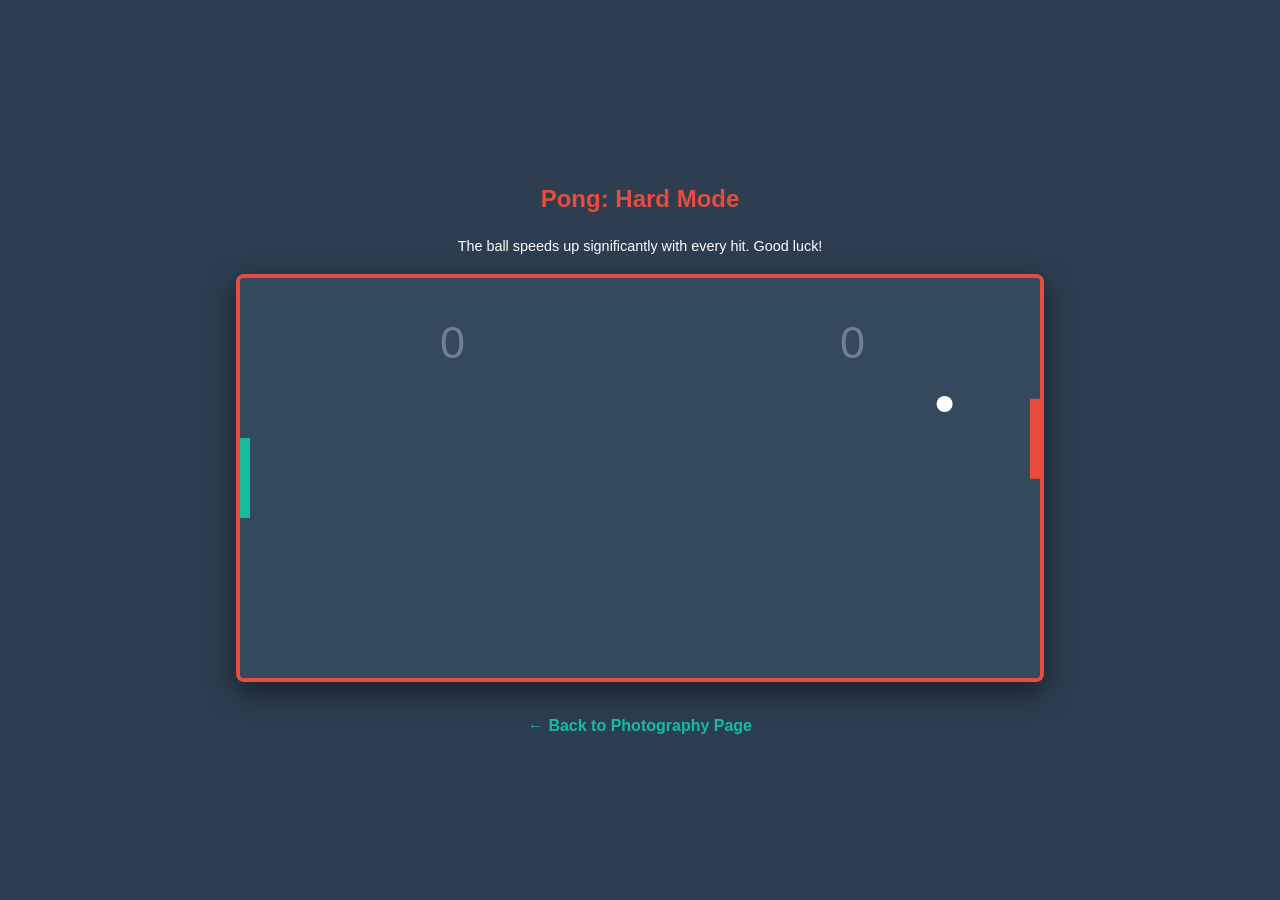
<file: ai.html>
<!DOCTYPE html>
<html lang="en">
<head>
    <meta charset="UTF-8">
    <meta name="viewport" content="width=device-width, initial-scale=1.0">
    <title>Pong - Hard Mode</title>
    <style>
        body {
            background-color: #2c3e50;
            color: white;
            font-family: 'Segoe UI', Tahoma, Geneva, Verdana, sans-serif;
            display: flex;
            flex-direction: column;
            align-items: center;
            justify-content: center;
            height: 100vh;
            margin: 0;
            overflow: hidden;
        }

        h2 { margin-bottom: 10px; color: #e74c3c; } /* Red for difficulty */
        p { font-size: 0.9rem; margin-bottom: 20px; }

        canvas {
            background-color: #34495e;
            border: 4px solid #e74c3c;
            border-radius: 8px;
            box-shadow: 0 10px 30px rgba(0,0,0,0.5);
            cursor: none;
        }

        .controls {
            margin-top: 20px;
            text-align: center;
        }

        .back-link {
            display: inline-block;
            margin-top: 15px;
            color: #18bc9c;
            text-decoration: none;
            font-weight: bold;
        }
    </style>
</head>
<body>

    <h2>Pong: Hard Mode</h2>
    <p>The ball speeds up significantly with every hit. Good luck!</p>

    <canvas id="pongCanvas" width="800" height="400"></canvas>

    <div class="controls">
        <a href="fromScratch.html" class="back-link">← Back to Photography Page</a>
    </div>

    <script>
        const canvas = document.getElementById("pongCanvas");
        const ctx = canvas.getContext("2d");

        // Game Objects - Adjusted for difficulty
        const ball = { 
            x: canvas.width/2, 
            y: canvas.height/2, 
            radius: 8, 
            speed: 8,  // Increased from 5
            dx: 8, 
            dy: 8, 
            color: "#ffffff" 
        };

        const user = { x: 0, y: canvas.height/2 - 40, width: 10, height: 80, score: 0, color: "#18bc9c" };
        const ai = { x: canvas.width - 10, y: canvas.height/2 - 40, width: 10, height: 80, score: 0, color: "#e74c3c" };

        function drawRect(x, y, w, h, color) {
            ctx.fillStyle = color;
            ctx.fillRect(x, y, w, h);
        }

        function drawCircle(x, y, r, color) {
            ctx.fillStyle = color;
            ctx.beginPath();
            ctx.arc(x, y, r, 0, Math.PI*2, false);
            ctx.closePath();
            ctx.fill();
        }

        function drawText(text, x, y, color) {
            ctx.fillStyle = color;
            ctx.font = "45px Arial";
            ctx.fillText(text, x, y);
        }

        canvas.addEventListener("mousemove", (evt) => {
            let rect = canvas.getBoundingClientRect();
            user.y = evt.clientY - rect.top - user.height/2;
        });

        function collision(b, p) {
            p.top = p.y;
            p.bottom = p.y + p.height;
            p.left = p.x;
            p.right = p.x + p.width;
            b.top = b.y - b.radius;
            b.bottom = b.y + b.radius;
            b.left = b.x - b.radius;
            b.right = b.x + b.radius;
            return b.right > p.left && b.bottom > p.top && b.left < p.right && b.top < p.bottom;
        }

        function resetBall() {
            ball.x = canvas.width/2;
            ball.y = canvas.height/2;
            ball.speed = 8; // Reset to higher base speed
            ball.dx = (Math.random() > 0.5 ? 1 : -1) * ball.speed;
            ball.dy = (Math.random() > 0.5 ? 1 : -1) * ball.speed;
        }

        function update() {
            ball.x += ball.dx;
            ball.y += ball.dy;

            // Faster AI tracking - increased from 0.08 to 0.15
            ai.y += (ball.y - (ai.y + ai.height/2)) * 0.15;

            if(ball.y + ball.radius > canvas.height || ball.y - ball.radius < 0) {
                ball.dy = -ball.dy;
            }

            let player = (ball.x < canvas.width/2) ? user : ai;

            if(collision(ball, player)) {
                let collidePoint = ball.y - (player.y + player.height/2);
                collidePoint = collidePoint / (player.height/2);
                let angleRad = collidePoint * (Math.PI/4);
                let direction = (ball.x < canvas.width/2) ? 1 : -1;

                ball.dx = direction * ball.speed * Math.cos(angleRad);
                ball.dy = ball.speed * Math.sin(angleRad);
                
                // Aggressive acceleration - increased from 0.2 to 0.6
                ball.speed += 0.6; 
            }

            if(ball.x - ball.radius < 0) {
                ai.score++;
                resetBall();
            } else if(ball.x + ball.radius > canvas.width) {
                user.score++;
                resetBall();
            }
        }

        function render() {
            drawRect(0, 0, canvas.width, canvas.height, "#34495e");
            drawText(user.score, canvas.width/4, canvas.height/5, "rgba(255,255,255,0.3)");
            drawText(ai.score, 3 * canvas.width/4, canvas.height/5, "rgba(255,255,255,0.3)");
            drawRect(user.x, user.y, user.width, user.height, user.color);
            drawRect(ai.x, ai.y, ai.width, ai.height, ai.color);
            drawCircle(ball.x, ball.y, ball.radius, ball.color);
        }

        function game() {
            update();
            render();
        }

        setInterval(game, 1000/60); // Smoother 60 FPS
    </script>
</body>
</html>
</file>
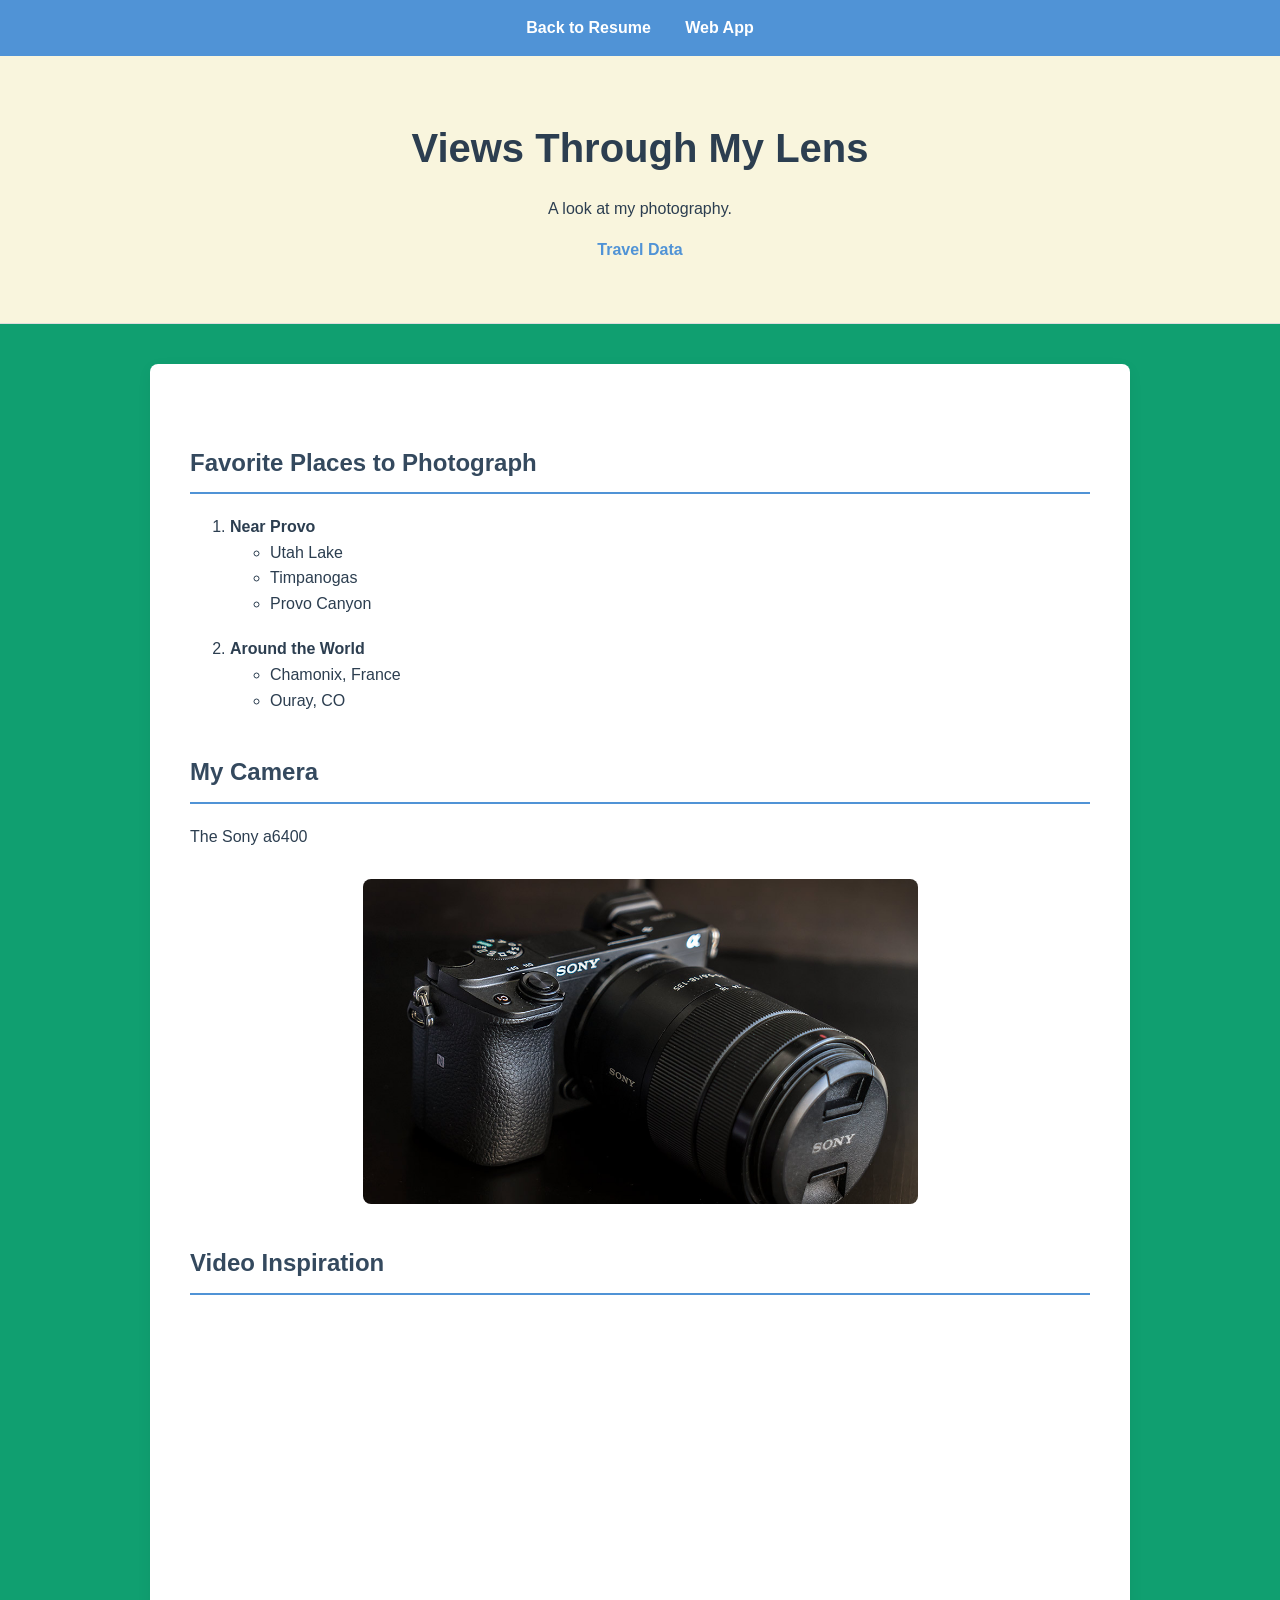
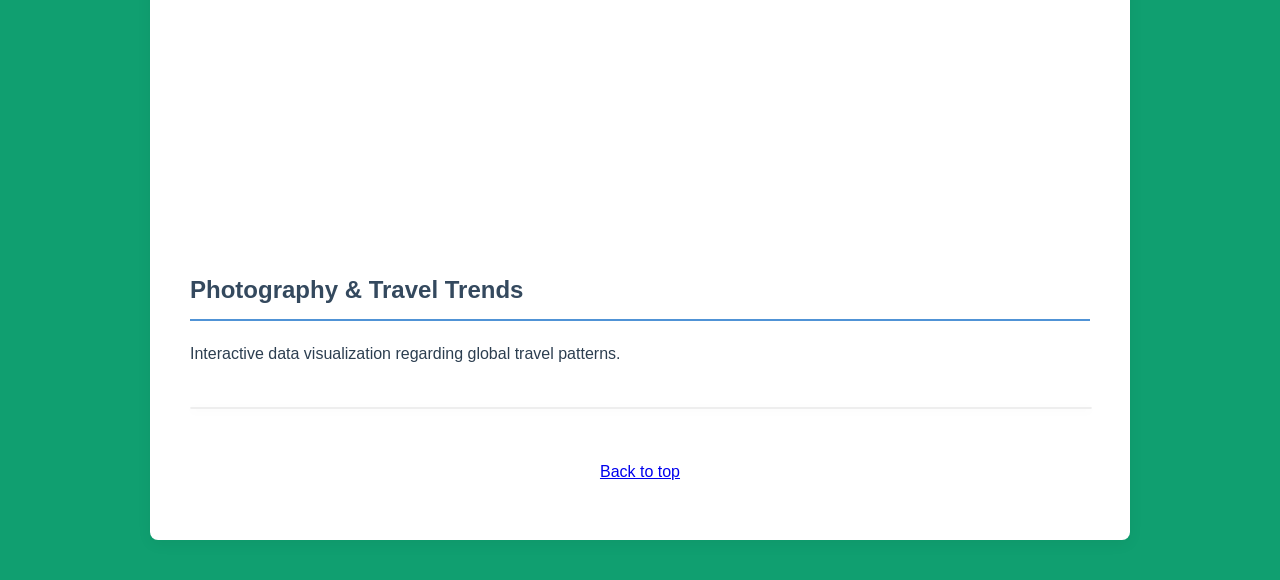
<file: fromScratch.html>
<!DOCTYPE html>
<html lang="en">
<head>
    <meta charset="UTF-8">
    <meta name="viewport" content="width=device-width, initial-scale=1.0">
    <title>Photography</title>
    <link rel="stylesheet" href="css/myStyles.css">
</head>
<body>
    <div class="nav-container" id="top">
        <a href="index.html">Back to Resume</a>
        <a href="ai.html">Web App</a>
    </div>

    <div class="header-box">
        <h1>
            Views Through My Lens
        </h1>
    <p>A look at my photography.</p>
    <a href="#tableau-viz" class="jump-link">Travel Data</a>
    </div>

    <div class="main-content">
        <h2>Favorite Places to Photograph</h2>
        
        <ol>
            <li><strong>Near Provo</strong>
                <ul>
                    <li>Utah Lake</li>
                    <li>Timpanogas</li>
                    <li>Provo Canyon</li>
                </ul>
            </li>
            <li><strong>Around the World</strong>
                <ul>
                    <li>Chamonix, France</li>
                    <li>Ouray, CO</li>
                </ul>
            </li>
        </ol>

        <h2>My Camera</h2>
        <p>The Sony a6400</p>
        
        <img src="assets/img/Sony-a6400-home.jpg" width="555"
             alt="A camera on a wooden table" 
             class="hobby-image">

        <h2>Video Inspiration</h2>
        <div class="video-container">
<iframe width="560" height="315" src="https://www.youtube.com/embed/6FJ-kY7TNA0?si=T8RUP70xEGwXg008" title="YouTube video player" frameborder="0" allow="accelerometer; autoplay; clipboard-write; encrypted-media; gyroscope; picture-in-picture; web-share" referrerpolicy="strict-origin-when-cross-origin" allowfullscreen></iframe>
        </div>

<h2 id="tableau-viz">Photography & Travel Trends</h2>
<p>Interactive data visualization regarding global travel patterns.</p>

<div class="tableau-container">
    <div class='tableauPlaceholder' id='viz1776619430184' style='position: relative'>
        <noscript>
            <a href='#'><img alt='History of modern photography ' src='https:&#47;&#47;public.tableau.com&#47;static&#47;images&#47;Th&#47;Thehistoryofmodernphotography&#47;Historyofmodernphotography&#47;1_rss.png' style='border: none' /></a>
        </noscript>
        <object class='tableauViz' style='display:none;'>
            <param name='host_url' value='https%3A%2F%2Fpublic.tableau.com%2F' /> 
            <param name='embed_code_version' value='3' /> 
            <param name='site_root' value='' />
            <param name='name' value='Thehistoryofmodernphotography&#47;Historyofmodernphotography' />
            <param name='tabs' value='no' />
            <param name='toolbar' value='yes' />
            <param name='static_image' value='https:&#47;&#47;public.tableau.com&#47;static&#47;images&#47;Th&#47;Thehistoryofmodernphotography&#47;Historyofmodernphotography&#47;1.png' /> 
            <param name='animate_transition' value='yes' />
            <param name='display_static_image' value='yes' />
            <param name='display_spinner' value='yes' />
            <param name='display_overlay' value='yes' />
            <param name='display_count' value='yes' />
            <param name='language' value='en-US' />
        </object>
    </div>                
    <script type='text/javascript'>                    
        var divElement = document.getElementById('viz1776619430184');                    
        var vizElement = divElement.getElementsByTagName('object')[0];                    
        
        // This ensures it fills your CSS container perfectly
        vizElement.style.width='100%';
        vizElement.style.height='800px'; 
        
        var scriptElement = document.createElement('script');                    
        scriptElement.src = 'https://public.tableau.com/javascripts/api/viz_v1.js';                    
        vizElement.parentNode.insertBefore(scriptElement, vizElement);                
    </script>
</div>

<p style="text-align: center; margin-top: 50px;"><a href="#top">Back to top</a></p>

    </div>

</body>
</html>
</file>
<file: css/myStyles.css>
body {
    background-color: #109f70; /* A softer, cleaner background than the bright green */
    font-family: 'Segoe UI', Tahoma, Geneva, Verdana, sans-serif;
    color: #2c3e50; /* Professional dark slate grey */
    margin: 0;
    padding: 0;
    line-height: 1.6;
}

.nav-container {
    background-color: #5093d6;
    padding: 15px;
    text-align: center;
}

.nav-container a {
    color: white;
    text-decoration: none;
    margin: 0 15px;
    font-weight: bold;
}

.nav-container a:hover {
    color: whitesmoke;
}

.header-box {
    background-color: rgb(249, 245, 221);
    padding: 60px 20px;
    text-align: center;
    border-bottom: 1px solid #ddd;
}

.header-box h1 {
    color: #2c3e50;
    margin: 0 0 10px 0;
    font-size: 2.5rem;
}

.jump-link {
    color: #5093d6;
    text-decoration: none;
    font-weight: bold;
}

.main-content {
    max-width: 900px;
    margin: 40px auto; /* Centers the box with spacing top/bottom */
    padding: 40px;
    background-color: white;
    box-shadow: 0 4px 15px rgba(0,0,0,0.05);
    border-radius: 8px;
}

.hobby-image {
    display: block;
    margin: 30px auto;
    border-radius: 8px;
    max-width: 100%;
    height: auto;
}

.video-container {
    position: relative;
    padding-bottom: 56.25%; 
    height: 0;
    margin: 30px 0;
    overflow: hidden;
    border-radius: 8px;
}

.video-container iframe {
    position: absolute;
    top: 0;
    left: 0;
    width: 100%;
    height: 100%;
}

.tableau-container {
    width: 100%;
    margin: 40px 0;
    border: 1px solid #eee;
    border-radius: 8px;
    overflow: hidden; 
    box-shadow: 0 2px 10px rgba(0,0,0,0.05);
}

h2 {
    border-bottom: 2px solid #5093d6;
    padding-bottom: 10px;
    margin-top: 40px;
    color: #34495e;
}

ul, ol {
    margin-bottom: 20px;
}
</file>
